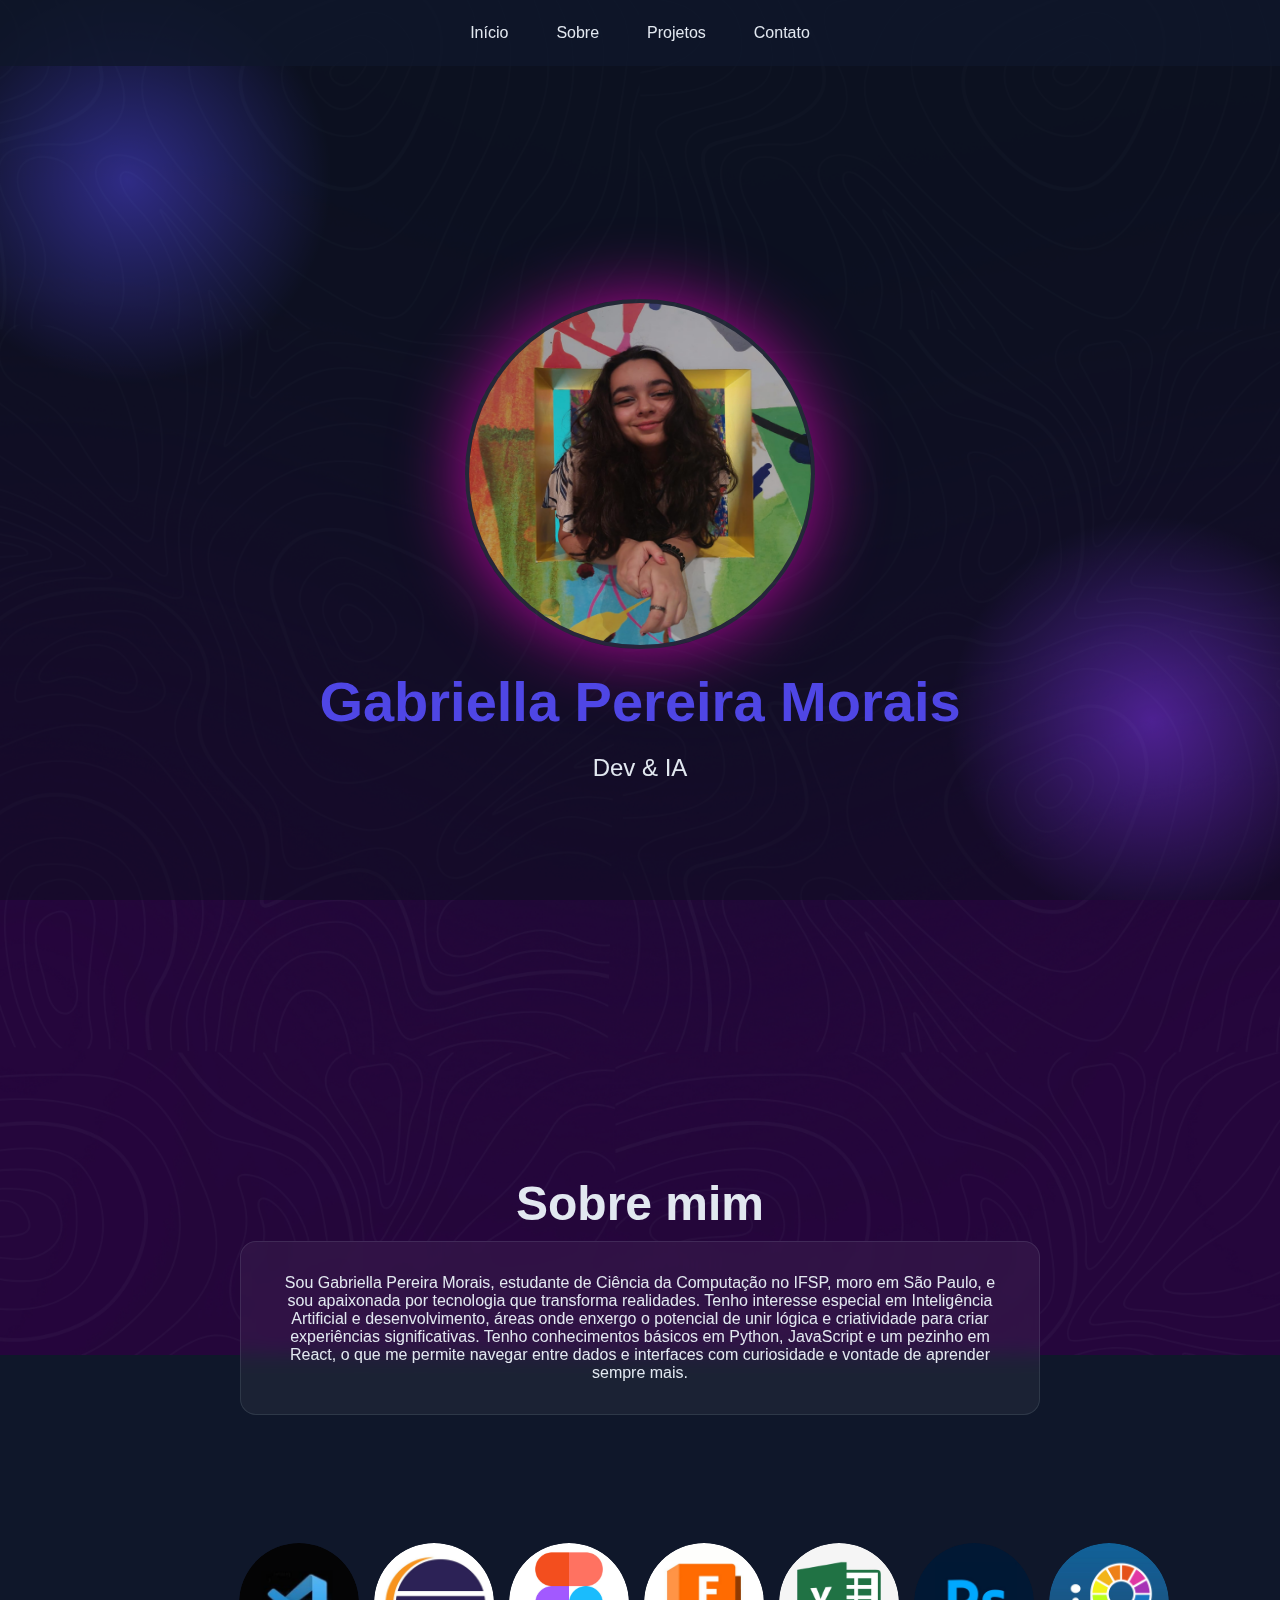
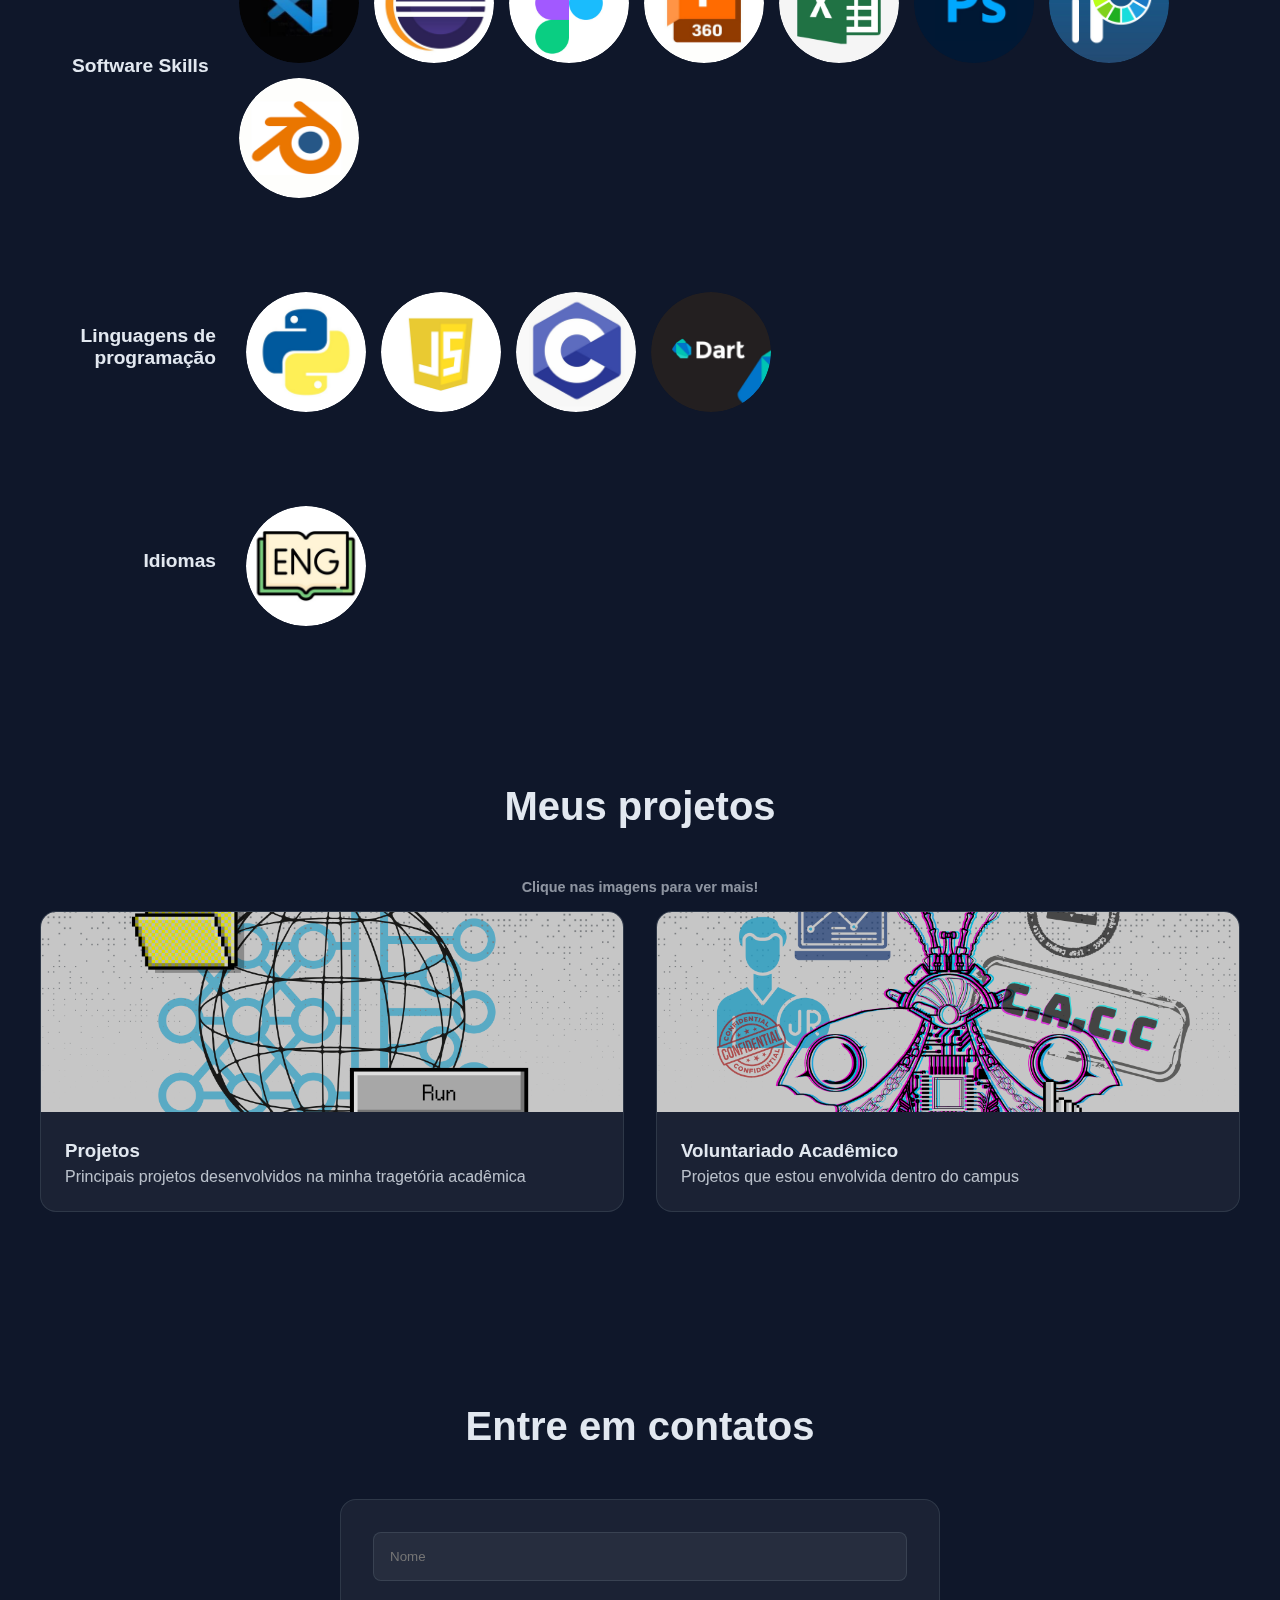
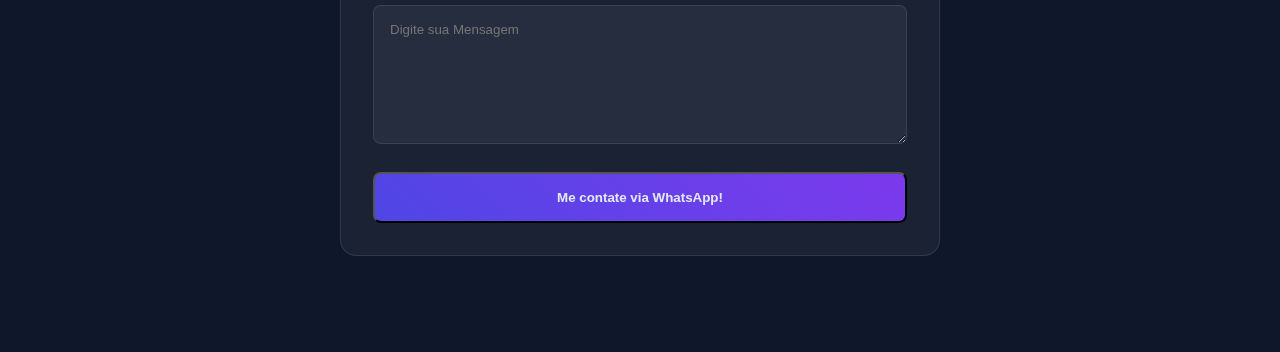
<file: index.html>
<!DOCTYPE html>
<html lang="pt-br">
<head>
    <meta charset="UTF-8">
    <meta name="viewport" content="width=device-width, initial-scale=1.0">
    <link rel="stylesheet" href="styles.css">
    <link rel="icon" href="images/icon_logo.png" type="image/png">
    <title>Portifólio | Gabriella</title>
</head>
<body>

   
    <div class="particulas">

    </div>

    <nav class="navegacao">
            <ul class="menu">
                <li>
                    <a href="#inicio" class="menu-link">Início </a>
                </li>
                <li>
                    <a href="#sobre" class="menu-link">Sobre </a>
                </li>
                <li>
                    <a href="#projetos" class="menu-link">Projetos </a>
                </li>
                <li>
                    <a href="#contatos" class="menu-link">Contato </a>
                </li>
            </ul>
    </nav>

    <main id="inicio" class="header">
                <img src="images/16.png" alt="Foto de Gabriella Pereira Morais" class="foto-perfil">
                <h1> Gabriella Pereira Morais</h1>
                <p class="subtitulo-header"> Dev & IA</p>
            

    </main>

            <section id="sobre" class="sobre">
                <h2 class="sobre-titulo">Sobre mim</h2>
                <div class="sobre-box">
                    <p class="sobre-texto">
                        Sou Gabriella Pereira Morais, estudante de Ciência da Computação no IFSP, moro em São Paulo, e sou apaixonada por tecnologia que transforma realidades. Tenho interesse especial em Inteligência Artificial e desenvolvimento, áreas onde enxergo o potencial de unir lógica e criatividade para criar experiências significativas. Tenho conhecimentos básicos em Python, JavaScript e um pezinho em React, o que me permite navegar entre dados e interfaces com curiosidade e vontade de aprender sempre mais.                </div>
            </section>

               <section id="sobre2" class="sobre2">
            <h3 class="titulo-skills">Software Skills</h3>
            <div class="skills-container">

                 <div class="skill-box">
                <img src="/images/vs-img.png" alt="VS Code" class="skills-img intermediario">
                <p class="skill-nivel">Intermediário</p>
                </div>

                 <div class="skill-box">
                <img src="/images/eclipse-img.png" alt="Eclipse" class="skills-img basico">
                <p class="skill-nivel">Básico</p>
                </div>

                 <div class="skill-box">
                <img src="/images/figma-icon.jpg" alt="Figma" class="skills-img intermediario">               
                <p class="skill-nivel">Intermediário</p>
                </div>

             <div class="skill-box">
                <img src="/images/fusion-img.png" alt="Fusion" class="skills-img basico">
                <p class="skill-nivel">Básico</p>
                </div>

                 <div class="skill-box">
                <img src="/images/Execel-icon.jpg" alt="Excel" class="skills-img intermediario ">
                <p class="skill-nivel">Intermediário</p>
                </div>


                 <div class="skill-box">
                <img src="/images/ps-img.png" alt="Photoshop" class="skills-img intermediario">
                <p class="skill-nivel">Intermediário</p>
                </div>
                
                 <div class="skill-box">
                <img src="/images/ibis-icon.jpg" alt="Ibis" class="skills-img avancado">
                <p class="skill-nivel">Avançado</p>
                </div>

                 <div class="skill-box">
                <img src="/images/blender-img.png" alt="Blender" class="skills-img basico">
                <p class="skill-nivel">Básico</p>
                </div>

            </div>
        </section>



        <section id="sobre2" class="sobre2">
            <h3 class="titulo-skills">Linguagens de programação</h3>
            <div class="skills-container">

                 <div class="skill-box">
                <img src="/images/python-img.png" alt="Python" class="skills-img intermediario">
                <p class="skill-nivel">Intermediário</p>
                </div>

                <div class="skill-box">
                <img src="/images/js-img.png" alt="JavaScript" class="skills-img basico">
                <p class="skill-nivel">Básico</p>
                </div>

                <div class="skill-box">
                <img src="/images/c-img.png" alt="C Language" class="skills-img intermediario">
                <p class="skill-nivel">Intermediário</p>
                </div>

                <div class="skill-box">
                <img src="/images/dart-img.png" alt="C Language" class="skills-img basico">
                <p class="skill-nivel">Básico</p>
                </div>



              
            </div>
        </section>

        <section id="sobre2" class="sobre2">
            <h3 class="titulo-skills">Idiomas</h3>
            <div class="skills-container">
               
                <div class="skill-box">
                <img src="/images/eng-img.png" alt="English" class="skills-img intermediario">
                <p class="skill-nivel">Intermediário</p>
                </div>
           </div>
        </section>

            <section id="projetos" class="projetos">
                <h2 class="projetos-titulos">Meus projetos</h2>
                <h4 class="text">Clique nas imagens para ver mais!</h4>
                
                <div class="projetos-box">
                    
                   
                        <div class="projetos-card">
                            <a href="ProjetosAcademicos.html">
                                <img src="images/3.png" alt="IF logo" class="projetos-imagem">
                            </a>
                            <div class="caixa-textos-projeto">
                                <h3 class="info-projetos">Projetos</h3>
                                <p class="paragrafo-projeto">
                                    Principais projetos desenvolvidos na minha tragetória acadêmica
                                </p>
                            </div>
                        </div>
                  
                        <div class="projetos-card">
                            <a href="Voluntariado.html">
                                <img src="images/2.png" alt="CACC" class="projetos-imagem">
                            </a>
                             
                            <div class="caixa-textos-projeto">
                                <h3 class="info-projetos">Voluntariado Acadêmico</h3>
                                <p class="paragrafo-projeto">
                                    Projetos que estou envolvida dentro do campus 
                                </p>
                            </div>
                        </div>

                        <!--<div class="projetos-card">
                            <a href="Cursos.html">                                
                                <img src="images/imagem_teste.png" alt="Logo" class="projetos-imagem">
                            </a>
                            <div class="caixa-textos-projeto">
                                <h3 class="info-projetos">Cursos</h3>
                                <p class="paragrafo-projeto">Cursos e certificações</p>
                            </div>-->
                         </div>
                    
                    
                </div>

            </section>




    <section id="contatos" class="contatos">
        <h2 class="contatos-titulo">Entre em contatos</h2>
        <form class="formulario-contato" id="formulrio" onsubmit="enviarWhats(event)">
            <div class="grupo-form">       
                 <input placeholder="Nome" class="campo-form" id="nome">
            </div>
            <div class="grupo-form">
                <textarea class="campo-form" placeholder="Digite sua Mensagem" id="mensagem" rows="7"></textarea>    
            </div>

            <button type="submit" class="botao-form">Me contate via WhatsApp!</button>
        </form>
        
    </section>
    
    <script>
            function enviarWhats(event){
                event.preventDefault()

                const nome = document.getElementById('nome').value;
                const mensagem = document.getElementById('mensagem').value;
                const telefone = '5511947659659';
                const texto = `Olá! Me chamo ${nome}, ${mensagem}`
                const msgFormatada = encodeURIComponent(texto)

                const url = `https://wa.me/${telefone}?text=${msgFormatada}`

                window.open(url, '_blank')

            }
    </script>


      
</body>
</html>
</file>
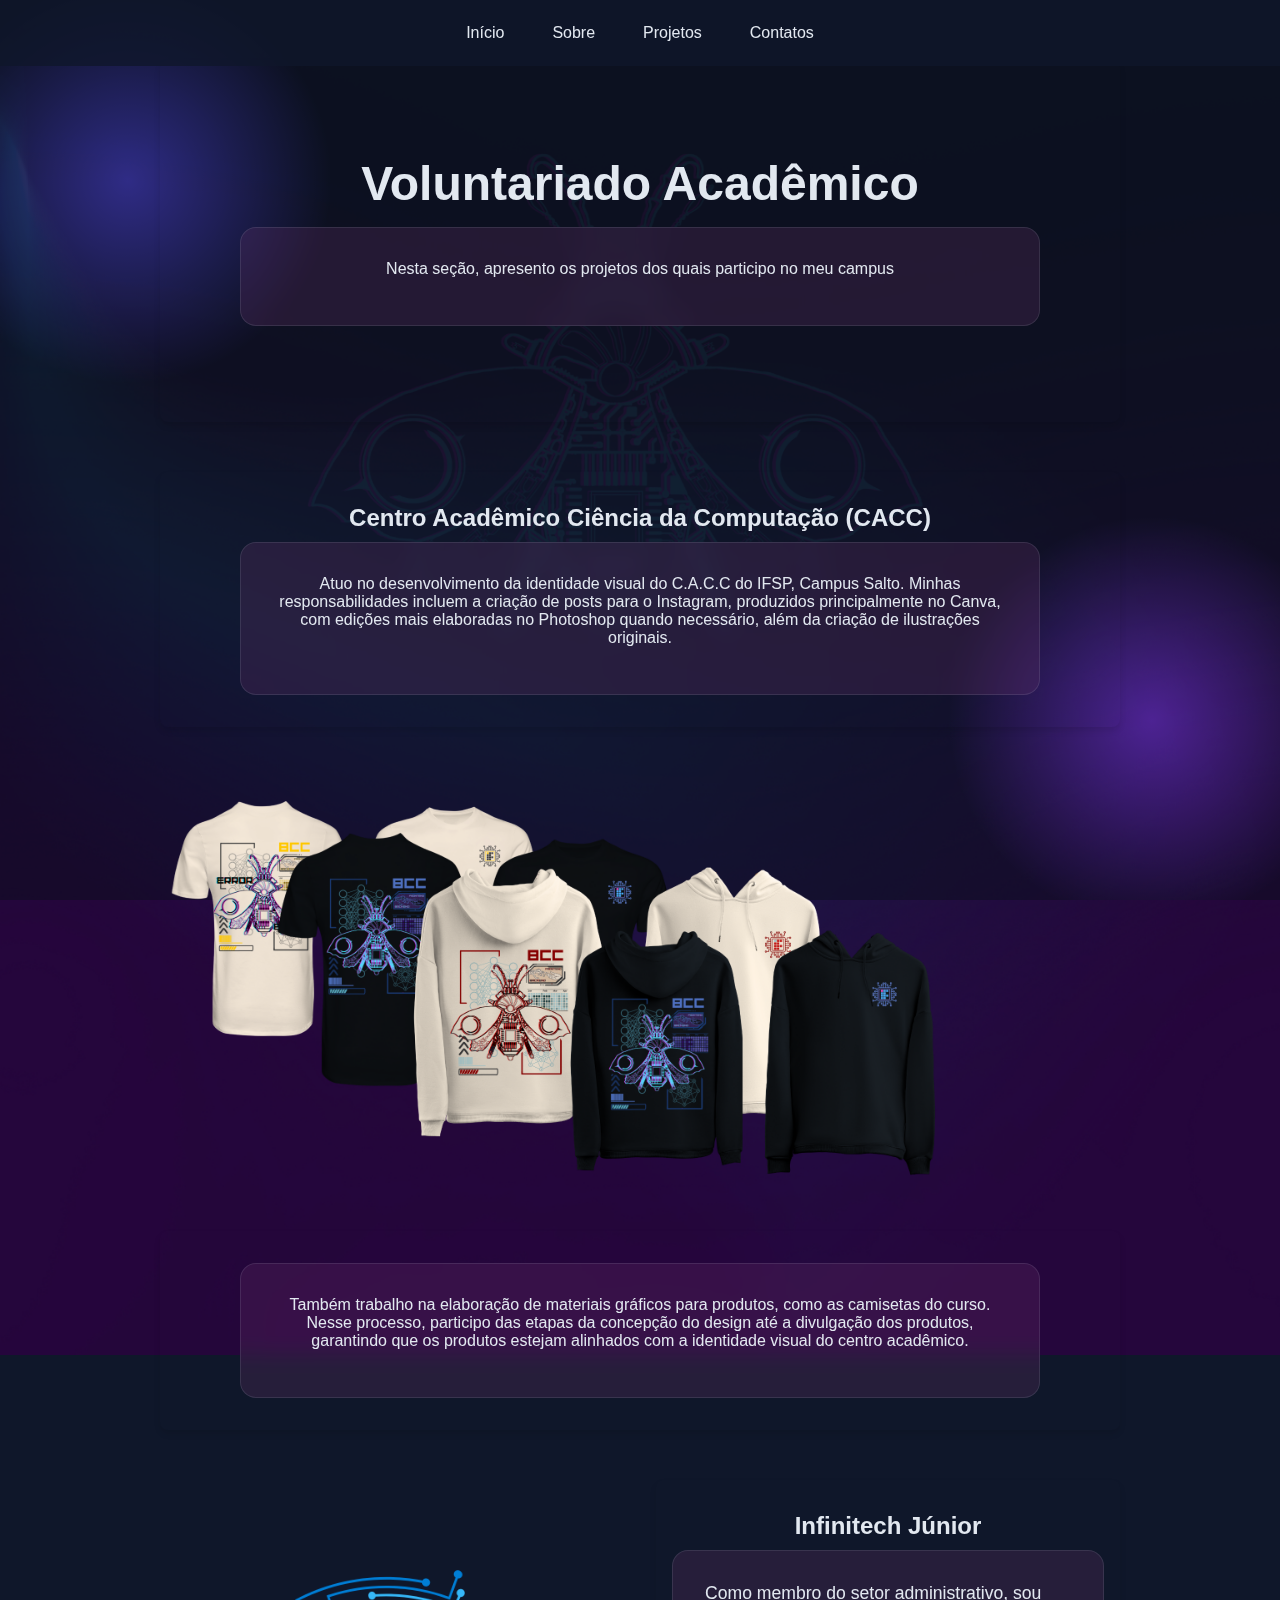
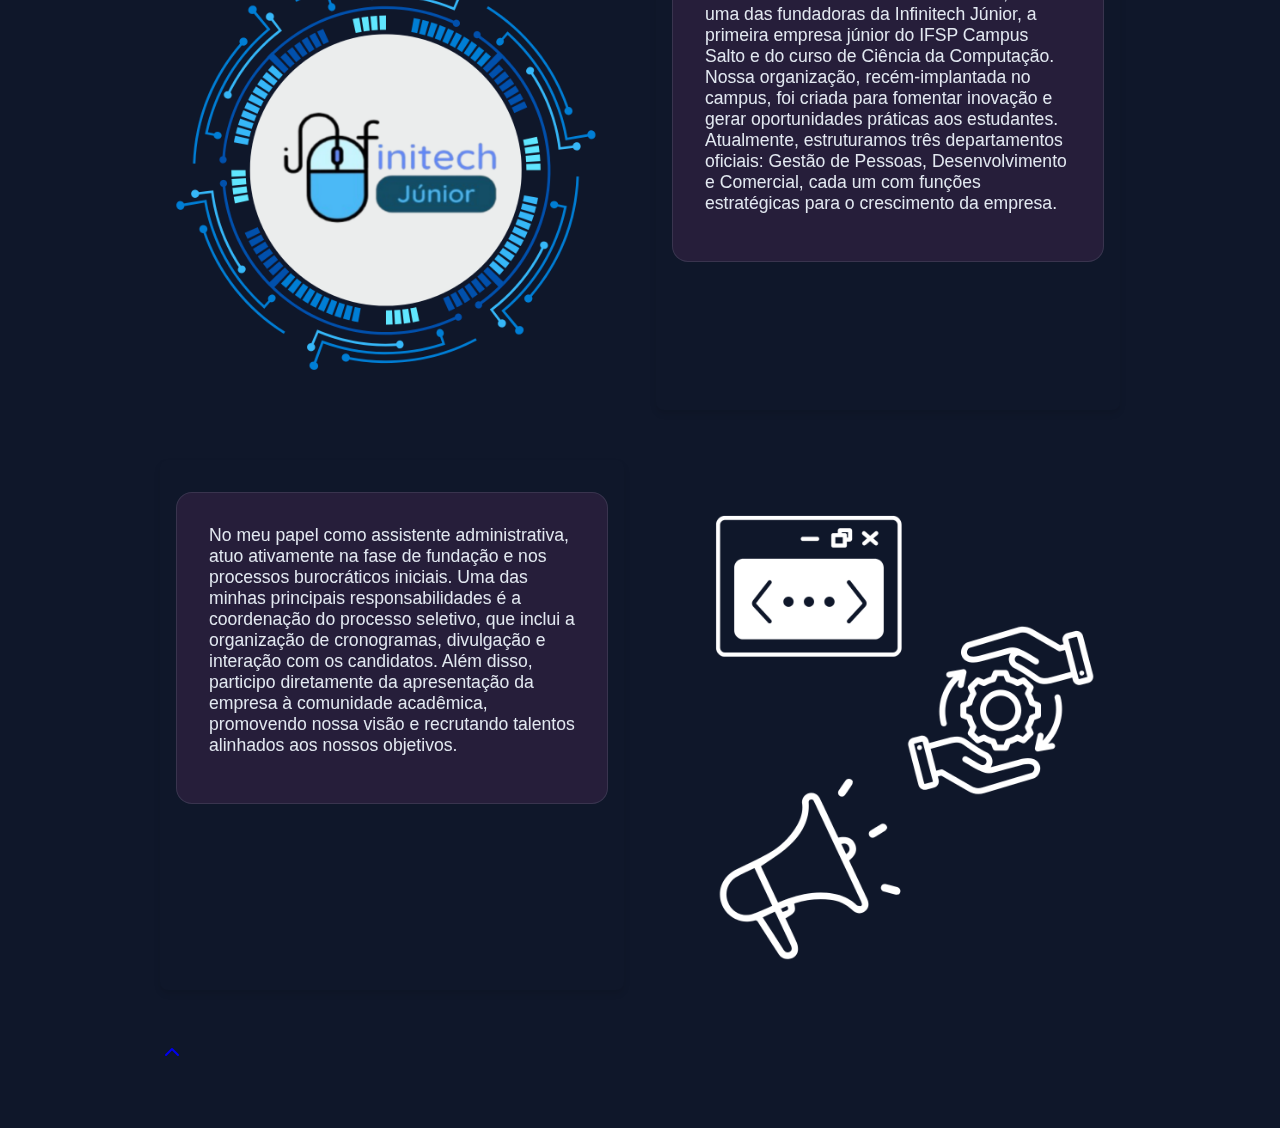
<file: Voluntariado.html>
<!DOCTYPE html>
<html lang="pt-br">
<head>
    <meta charset="UTF-8">
    <meta name="viewport" content="width=device-width, initial-scale=1.0">
    <link rel="stylesheet" href="styles_academico.css">
    <link rel="icon" href="images/icon_logo.png" type="image/png">

    <title>Portifólio | Voluntariado</title>
</head>
<body>
    <div class="particulas">

    </div>
    <nav class="navegacao">
            <ul class="menu">
                <li>
                    <a href="index.html" class="menu-link">Início </a>
                </li>
                <li>
                    <a href="index.html" class="menu-link">Sobre </a>
                </li>
                <li>
                    <a href="index.html" class="menu-link">Projetos </a>
                </li>
                <li>
                    <a href="index.html" class="menu-link">Contatos </a>
                </li>
            </ul>
    </nav>

  

        

    <body>
        <div class="overlay">
            <div class="container">
                

                <section id="sobre" class="sobre1">
                    <h1 class="sobre-titulo">Voluntariado Acadêmico</h1>
                    <div class="sobre-box">
                        <p class="sobre-texto">
                            Nesta seção, apresento os projetos dos quais participo no meu campus 
                        </p>
                    </div>
                </section>
    
                <main>

                
                    <section id="cacc" class="sobre">
                        <h2 class="sobre-titulo2">Centro Acadêmico Ciência da Computação (CACC)</h2>
                        <div class="sobre-box">
                        <p class="sobre-texto" >Atuo no desenvolvimento da identidade visual do C.A.C.C do IFSP, Campus Salto. Minhas responsabilidades incluem a criação de posts para o Instagram, produzidos principalmente no Canva, com edições mais elaboradas no Photoshop quando necessário, além da criação de ilustrações originais.</p>
                        </div>

                    </section>

                             <img src="images/Camisetas.png" alt="Foto de Gabriella Pereira Morais" class="foto-camisetas">
                                                                  
    
                            </section>
                                  <section class="sobre">  
                                    <div class="sobre-box">
                                        <p class="sobre-texto">Também trabalho na elaboração de materiais gráficos para produtos, como as camisetas do curso. Nesse processo, participo das etapas da concepção do design até a divulgação dos produtos, garantindo que os produtos estejam alinhados com a identidade visual do centro acadêmico.</p>
                                    </div>
                                

                                </section>
                      
                                
                  
                    

                    <div class="box-cacc">

                
                        <img src="images/infinitech.png" alt="Foto de Gabriella Pereira Morais" class="foto-besouro">
                        <section id="cacc" class="sobre">
                            <h2 class="sobre-titulo2">Infinitech Júnior</h2>
                            <div class="sobre-box">
                            <p  > 
                                Como membro do setor administrativo, sou uma das fundadoras da Infinitech Júnior, a primeira empresa júnior do IFSP Campus Salto e do curso de Ciência da Computação. Nossa organização, recém-implantada no campus, foi criada para fomentar inovação e gerar oportunidades práticas aos estudantes. Atualmente, estruturamos três departamentos oficiais: Gestão de Pessoas, Desenvolvimento e Comercial, cada um com funções estratégicas para o crescimento da empresa.
                            </p>
                        
                            </div>
                           
    
                        </section>

                    </div>

                    <div class="box-infinite">
                        
                        <section id="cacc" class="sobre">
                            <div class="sobre-box">
                        
                                <P>
                                    No meu papel como assistente administrativa, atuo ativamente na fase de fundação e nos processos burocráticos iniciais. Uma das minhas principais responsabilidades é a coordenação do processo seletivo, que inclui a organização de cronogramas, divulgação e interação com os candidatos. Além disso, participo diretamente da apresentação da empresa à comunidade acadêmica, promovendo nossa visão e recrutando talentos alinhados aos nossos objetivos.
                                </P>
                                </div>
                            

                        </section>
                        <img src="images/icones.png" alt="Foto de Gabriella Pereira Morais" class="foto-icones">
                    </div>
                    
                  

     
    <footer> 
        <a href="#top" class="back-to-top" aria-label="Voltar ao topo">
            <svg xmlns="http://www.w3.org/2000/svg" width="24" height="24" viewBox="0 0 24 24" fill="none" stroke="currentColor" stroke-width="2" stroke-linecap="round" stroke-linejoin="round">
                <path d="M18 15l-6-6-6 6"/>
            </svg>
        </a>
    </footer>
</body>
</html>
</file>
<file: styles.css>
*{
    margin: 0;
    padding: 0;
    box-sizing: border-box;
    font-family: 'Segoe UI', Tahoma, Geneva, Verdana, sans-serif;
}


html {
    scroll-behavior: smooth;
  
}

:root{
    --primaria: #4f46e5;
    --secundaria: #7c3aed;
    --escuro: #0f172a;
    --maisEscuro: #0a0f1c;
    --claro:#e2e8f0;
    --vidro: rgb(225,255,255,0.1);
}


body{
   
    background-color: var(--escuro);
    color:var(--claro);

        margin: 0; 
        padding: 0;
        min-height: 100vh; 
        background: 
          var(--escuro)          
          url("images/background.png") center/cover no-repeat;
          
        background-attachment: fixed; 
      
}



.navegacao{
    position: fixed;
    top:0;
    background: rgba(15,23,42,0.8);
    width: 100%;
    z-index: 100;
    padding: 1.5rem;
}

.menu{
    display: flex;
    list-style-type: none;
    gap: 3rem;
    justify-content: center;
}

.menu-link{
    text-decoration: none;
    color: var(--claro);
    font-weight: 500;
    position: relative;
    padding: 0.5rem 0;
}

/*after / before*/

.menu-link::after{
    content: '';
    height: 2px;
    width: 0%;
    position:absolute;
    bottom: 0;
    left: 0;
    background: linear-gradient(90deg,var(--primaria),var(--secundaria));
    transition: width 0.5s ease;
}

.menu-link:hover::after{
    width: 100%;
}

.header{
    min-height: 120vh;
    display: flex;
    justify-content: center;
    align-items: center;
    flex-direction: column;
}
.foto-perfil{
    width: 350px;
    height: 350px;
    box-shadow: 0 0 70px rgba(255, 1, 208, 0.681);
    border-radius: 50%;
    border: 4px solid var(--vidro);
    animation: flutuar 5s ease-in-out infinite;
}


h1{
    font-size: 3.5rem;
    color:var(--primaria);
    font-weight: bold;
    margin:20px
}

.subtitulo-header{
    font-size: 1.5rem;
    color: var(--claro);
}

.sobre{
    padding: 6rem 2rem;
}

.sobre-titulo{
    font-size: 3rem;
    color: var(--claro);
    text-align: center;   
    margin-bottom: 10px;
}


.sobre-box{
    padding: 2rem;
    max-width: 800px;
    margin: 0 auto;
    border-radius: 16px;
    border: 1px solid var(--vidro);
    background: rgba(255,255,255, 0.05);
    backdrop-filter: blur(10px);
}

.sobre-texto{
    text-align: center;
    font-size: 1rem;
}


.projetos{
    padding: 6rem 1rem;

}

.projetos-box{
    display: grid;
    grid-template-columns: repeat(auto-fit,minmax(300px,1fr)); /*Repetição do grid*/
    gap: 2rem;
    max-width: 1200px;
    margin: 0 auto;
}

.projetos-card{
    background:  rgba(255,255,255, 0.05);
    border-radius: 16px;
    backdrop-filter: blur(5px);
    border: 1px solid var(--vidro);
    overflow: hidden; 
    transition: all 0.5s ease;
    cursor:pointer;
}

.projetos-card:hover{
    box-shadow: 0 10px 20px rgba(79,70, 229,0.2);
    transform: translateY(-10px) scale(1.03);
}

.projetos-imagem{
    height: 200px;
    width: 100%;
    object-fit: cover;

}


.projetos-titulos{
    text-align: center;
    font-size: 2.5rem;
    margin-bottom: 50px;

}


.info-projetos{
   margin-bottom: 5px;
   
}

.paragrafo-projeto{
    color: rgba(226,232,240, 0.8);
    line-height: 1.25rem;
}

.caixa-textos-projeto{
    padding: 1.5rem;
}



.contatos{
    padding: 6rem 2rem;

}

.contatos-titulo{
    text-align: center;
    font-size: 2.5rem;
    margin-bottom: 50px;

}

.formulario-contato{
    max-width: 600px;
    margin: 0 auto;
    background: rgba(255,255,255, 0.05);
    backdrop-filter: blur(10px);
    padding: 2rem;
    border: 1px solid var(--vidro);
    border-radius: 16px;

}

.text {
    text-align: center;
    opacity: 0.6; 
    font-size: 0.9rem; 
    margin-top: 2rem; 
    margin-bottom: 1rem; 
}


.campo-form{
    width: 100%;
    padding: 1rem;
    background: rgba(255,255,255, 0.05);
    border-radius: 8px;
    color:var(--claro);
    border: 1px solid var(--vidro);
    outline:none;
}

.campo-form:focus{
    border-color: var(--secundaria);
    box-shadow: 0 0 20px rgba(255, 1, 208, 0.3);
}

.grupo-form{
        margin-bottom: 1.5rem;
}

.botao-form{
        color: var(--claro);
        background: linear-gradient(45deg,var(--primaria),var(--secundaria));
        padding: 1rem 2rem;
        border-radius: 8px;
        cursor:pointer;
        font-weight: bold;
        width: 100%;
        transition: all 0.5 ease;

}


.botao-form:hover{
    transform: translateY(-4px);
    box-shadow: 0 5px 15px rgba(79, 70, 229, 0.4);

}


.sobre2 {
    display: flex;
    align-items: center;
    margin-bottom: 30px;
    padding: 2rem 1rem;
}


.titulo-skills {
    width: 200px; 
    font-size: 1.2rem;
    color: #333;
    margin-right: 30px;
    text-align: right;
    color: var(--claro); 
    margin-bottom: 10px;
}


.skills-container {
    display: flex;
    align-items: center;
    flex-wrap: wrap;
    gap: 15px; 
}





.skill-box {
    position: relative;
    width: 120px;
    height: 120px;
    border-radius: 50%;
    overflow: hidden;
}

.skills-img {
    width: 100%;
    height: 100%;
    border-radius: 50%;
    object-fit: cover;
    transition: transform 0.3s ease, filter 0.3s ease, border-color 0.3s ease;
}

.skills-img.basico:hover {
    transform: scale(1.4);
     border: 80px solid #21aaff8d;
}

.skills-img.intermediario:hover {
    transform: scale(1.4);
     border: 80px solid #ffaa00e1;
     
}

.skills-img.avancado:hover {
    transform: scale(1.4);
     border: 80px solid #c003038d;
}

.skill-nivel {
    position: absolute;
    top: 50%;
    left: 50%;
    transform: translate(-50%, -50%);
    color: white;
    font-weight: bold;
    font-size: 1rem;
    text-align: center;
    opacity: 0;
    transition: opacity 0.3s ease;
    pointer-events: none;
}

.skill-box:hover .skill-nivel {
    opacity: 1;
}




.particulas{
    position: fixed;
    top:0;
    left:0;
    width: 100%;
    height: 100%;
    z-index: -1;    
    opacity: 0.5;
    background: 
        radial-gradient(circle at 10% 20%, var(--primaria) 0%, transparent 15%),
        radial-gradient(circle at 90% 80%, var(--secundaria) 0%, transparent 15%),
        var(--maisEscuro);
}


@Keyframes flutuar{
    0%, 100% {
        transform: translateY(0);
    }
    50%{
        transform: translateY(-20px);
    }
}



@media screen and (max-width: 1024px) {
    .header {
        min-height: 100vh;
        padding-top: 80px;
    }
    
    .foto-perfil {
        width: 250px;
        height: 250px;
    }
    
    h1 {
        font-size: 2.5rem;
        text-align: center;
    }
    
    .subtitulo-header {
        font-size: 1.2rem;
        text-align: center;
    }
    
    .menu {
        gap: 1.5rem;
        padding: 1rem;
    }
    
    .sobre-box {
        padding: 1.5rem;
    }
    
    .sobre-texto {
        font-size: 0.95rem;
    }
}

@media screen and (max-width: 768px) {
    .sobre2 {
        flex-direction: column;
        align-items: flex-start;
    }
    
    .titulo-skills {
        width: 100%;
        text-align: left;
        margin-bottom: 20px;
        margin-right: 0;
    }
    
    .skills-container {
        justify-content: center;
        width: 100%;
    }
    
    .skill-box {
        width: 80px;
        height: 80px;
    }
    
    .projetos-box {
        grid-template-columns: 1fr;
    }
    
    .menu {
        flex-wrap: wrap;
        gap: 1rem;
    }
    
    .menu-link {
        font-size: 0.9rem;
    }
}
</file>
<file: styles_academico.css>
*{
    margin: 0;
    padding: 0;
    box-sizing: border-box;
    font-family: 'Segoe UI', Tahoma, Geneva, Verdana, sans-serif;
}


html {
    scroll-behavior: smooth;
  
}

:root{
    --primaria: #4f46e5;
    --secundaria: #7c3aed;
    --escuro: #0f172a;
    --maisEscuro: #0a0f1c;
    --claro:#e2e8f0;
    --vidro: rgb(225,255,255,0.1);
}


body{
   
    background-color: var(--escuro);
    color:var(--claro);

        margin: 0; /* Remove margens padrão */
        padding: 0;
        min-height: 100vh; /* Garante que o body ocupe toda a altura da tela */
        background: 
          /* Cor de fallback (caso a imagem não carregue) */
          var(--escuro)          /* Imagem de fundo centralizada e cobrindo a tela sem distorcer */
        url("images/Back_voluntario.png") center/cover no-repeat;
        /* Garante que a imagem não ultrapasse sua proporção */
        background-attachment: fixed; /* Opcional: efeito parallax */
      
}


.navegacao{
    position: fixed;
    top:0;
    background: rgba(15,23,42,0.8);
    width: 100%;
    z-index: 100;
    padding: 1.5rem;
}

.menu{
    display: flex;
    list-style-type: none;
    gap: 3rem;
    justify-content: center;
}

.menu-link{
    text-decoration: none;
    color: var(--claro);
    font-weight: 500;
    position: relative;
    padding: 0.5rem 0;
}



.menu-link::after{
    content: '';
    height: 2px;
    width: 0%;
    position:absolute;
    bottom: 0;
    left: 0;
    background: linear-gradient(90deg,var(--primaria),var(--secundaria));
    transition: width 0.5s ease;
}

.menu-link:hover::after{
    width: 100%;
}


.header{
    min-height: 120vh;
    display: flex;
    justify-content: center;
    align-items: center;
    flex-direction: column;
}

.sobre1{

        padding: 6rem 1rem;
    
}

.sobre{

    padding: 2rem 1rem;

}


.sobre-titulo{

    font-size: 3rem;
    color: var(--claro);
    text-align: center;   
    margin-bottom: 16px;
}
.sobre-titulo2{
    font-size: 1.5rem;
    color: var(--claro);
    text-align: center;   
    margin-bottom: 10px;
}


.sobre-box{
    padding: 2rem;
    max-width: 800px;
    margin: 0 auto;
    border-radius: 16px;
    border: 1px solid var(--vidro);
    background: rgba(111, 56, 111, 0.241);
    backdrop-filter: blur(10px);
}





.sobre-texto{
    text-align: center;
    font-size: 1rem;
}

.sobre-texto-camiseta{
    padding: 4rem;
    max-width: 900px;
    margin:0 auto;
    border-radius: 16px;
    border: 1px solid var(--vidro);
    background: rgba(255,255,255, 0.05);
    backdrop-filter: blur(10px);
}


.overlay {
    
    min-height: 100vh;
    padding: 40px 20px;
}


.container {
    max-width: 1000px;
    margin: 0 auto;
    padding: 20px;
}


header {
    text-align: center;
    margin-bottom: 40px;
    padding-bottom: 20px;
    border-bottom: 2px solid #2c3e50;
}

h1 {
    color: #2c3e50;
    font-size: 2.5rem;
    margin-bottom: 10px;
}


section {
    margin-bottom: 50px;
   
    padding: 30px;
    border-radius: 8px;
    box-shadow: 0 4px 6px rgba(0, 0, 0, 0.1);
}

h2 {
    color: #3498db;
    margin-bottom: 20px;
    font-size: 1.8rem;
}

p {
    margin-bottom: 15px;
    font-size: 1.1rem;
}

.destaque {
    background-color: #f8f9fa;
    padding: 20px;
    border-left: 4px solid #3498db;
    margin: 20px 0;
}




.site-footer {
    border-top: 2px solid #2c3e50; /* Cor exata da imagem que você enviou */
    color: #ffffff; /* Cor do texto e ícones */
    padding: 40px 20px;
    text-align: center;
}

.footer-content {
    max-width: 1200px;
    margin: 0 auto;
}

.footer-content h3 {
    margin-top: 0;
    margin-bottom: 20px;
    font-size: 24px;
    font-weight: 600;
}

.contact-list {
    list-style: none;
    padding: 0;
    margin: 0;
    display: flex;
    justify-content: center;
    align-items: center;
    gap: 30px; /* Espaçamento entre os itens */
    flex-wrap: wrap; /* Permite que os itens quebrem linha em telas menores */
}

.contact-list li a {
    color: #ffffff; /* Garante que ícone e texto do link sejam brancos */
    text-decoration: none;
    font-size: 16px;
    display: flex;
    align-items: center;
    transition: color 0.3s ease; /* Efeito suave na cor ao passar o mouse */
}

.contact-list li a:hover {
    color: #cccccc; /* Cor levemente mais clara ao passar o mouse */
}

.contact-list .icon {
    font-size: 24px; /* Tamanho do ícone */
    margin-right: 7px; /* Espaço entre o ícone e o texto */
}





.box-cacc{
    display: grid;
    grid-template-columns: repeat(auto-fit,minmax(300px,1fr)); 
    gap: 2rem;
    max-width: 1200px;
    margin: 0 auto;
}


.box-infinite{
    display: grid;
    grid-template-columns: repeat(auto-fit,minmax(300px,1fr)); 
    gap: 2rem;
    max-width: 1200px;
    margin: 0 auto;

}


.foto-besouro {
    width: 100%;
    max-width: 800px; /* Controla o tamanho máximo */
    height: auto;
    align-content: center;
}



.foto-icones{
    width: 100%;
    max-width: 700px;
    align-content: right;

}



.foto-camisetas {
    width: 100%;
    max-width: 800px; /* Controla o tamanho máximo */
    height: auto;
    border-radius: 8px;
    
    transition: transform 0.5s ease;
} 



.sobre-box:hover {
    box-shadow: 0 10px 20px rgba(79,70,229,0.2);
    transform: translateY(-5px);
}

.sobre-box:hover .foto-camisetas {
    transform: scale(1.03);
}


.particulas{
    position: fixed;
    top:0;
    left:0;
    width: 100%;
    height: 100%;
    z-index: -1;    
    opacity: 0.5;
    background: 
        radial-gradient(circle at 10% 20%, var(--primaria) 0%, transparent 15%),
        radial-gradient(circle at 90% 80%, var(--secundaria) 0%, transparent 15%),
        var(--maisEscuro);
}


@media (max-width: 768px) {
    .projetos-box {
        grid-template-columns: 1fr;
    }
   
    
    .foto-camisetas,
    .sobre-texto {
        width: 100%;
    }
    
    .foto-camisetas {
        height: 200px;
    }
    
}
</file>
